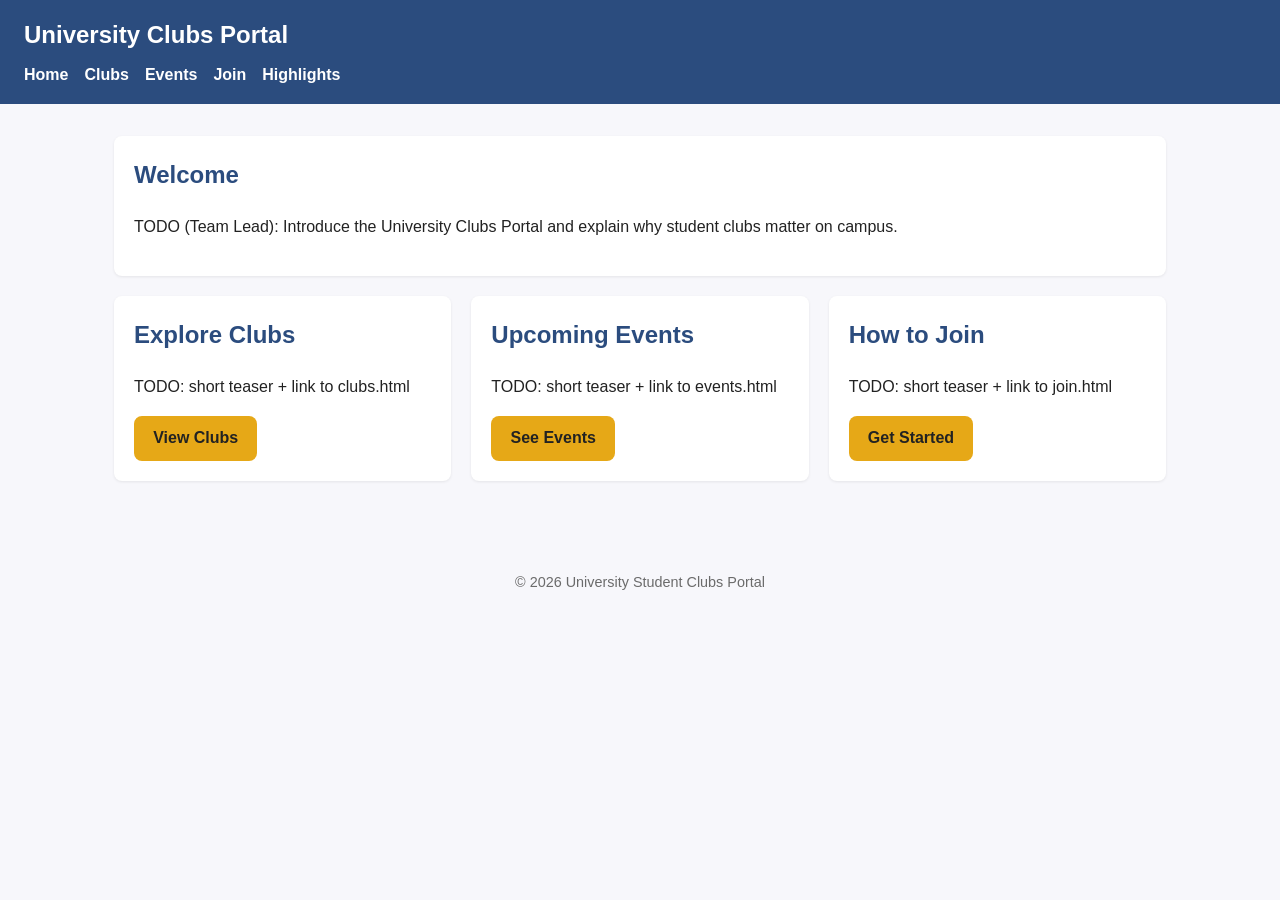
<file: src/index.html>
<!DOCTYPE html>
<html lang="en">
<head>
  <meta charset="UTF-8" />
  <meta name="viewport" content="width=device-width, initial-scale=1.0" />
  <title>University Clubs Portal — Home</title>
  <link rel="stylesheet" href="../styles/style.css" />
</head>
<body>
  <header>
    <h1 class="site-title">University Clubs Portal</h1>
    <nav>
      <ul>
        <li><a href="index.html">Home</a></li>
        <li><a href="clubs.html">Clubs</a></li>
        <li><a href="events.html">Events</a></li>
        <li><a href="join.html">Join</a></li>
        <li><a href="highlights.html">Highlights</a></li>
      </ul>
    </nav>
  </header>

  <main>
    <section class="card">
      <h2>Welcome</h2>
      <p>
        TODO (Team Lead): Introduce the University Clubs Portal and explain
        why student clubs matter on campus.
      </p>
    </section>

    <section class="grid">
      <div class="card">
        <h2>Explore Clubs</h2>
        <p>TODO: short teaser + link to clubs.html</p>
        <a class="btn" href="clubs.html">View Clubs</a>
      </div>
      <div class="card">
        <h2>Upcoming Events</h2>
        <p>TODO: short teaser + link to events.html</p>
        <a class="btn" href="events.html">See Events</a>
      </div>
      <div class="card">
        <h2>How to Join</h2>
        <p>TODO: short teaser + link to join.html</p>
        <a class="btn" href="join.html">Get Started</a>
      </div>
    </section>
  </main>

  <footer>
    <p>&copy; 2026 University Student Clubs Portal</p>
  </footer>
</body>
</html>
</file>
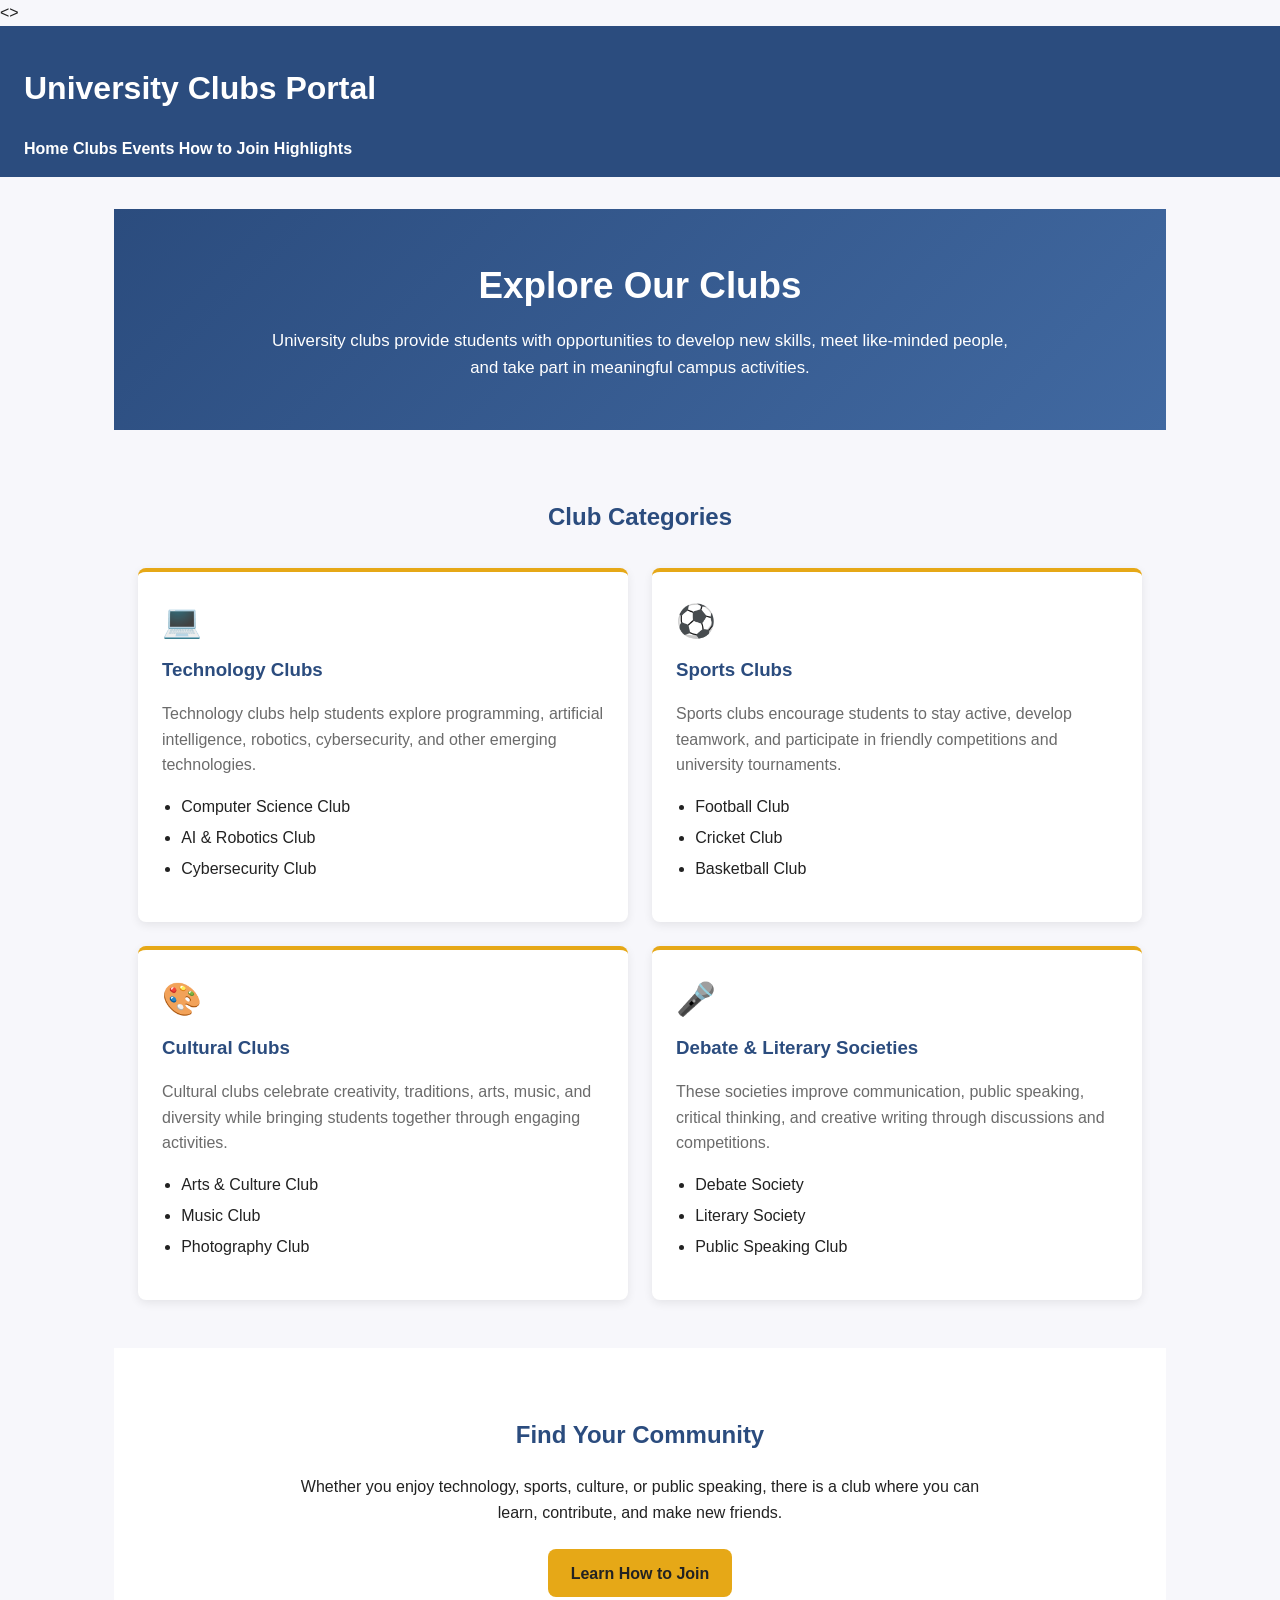
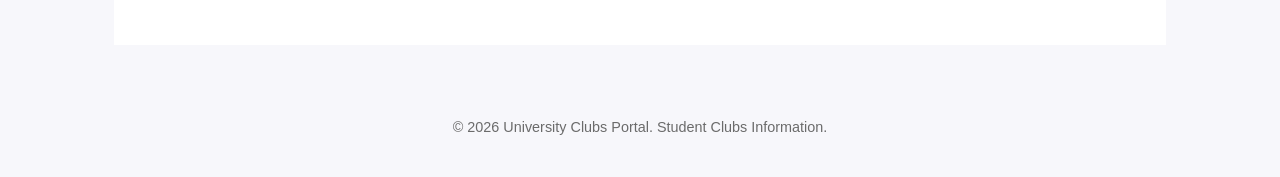
<file: src/clubs.html>
<!DOCTYPE html>
<html lang="en">
<head>
    <meta charset="UTF-8">
    <meta name="viewport" content="width=device-width, initial-scale=1.0">
    <title>University Clubs Portal | Club Categories</title>
    <link rel="stylesheet" href="../styles/style.css">
</head>

<<body class="clubs-page">>

    <header class="site-header">
        <div class="container">
            <h1>University Clubs Portal</h1>

            <nav class="navigation">
                <a href="index.html">Home</a>
                <a href="clubs.html" class="active">Clubs</a>
                <a href="events.html">Events</a>
                <a href="join.html">How to Join</a>
                <a href="highlights.html">Highlights</a>
            </nav>
        </div>
    </header>

    <main>

        <section class="page-intro">
            <div class="container">
                <h2>Explore Our Clubs</h2>

                <p>
                    University clubs provide students with opportunities to
                    develop new skills, meet like-minded people, and take part
                    in meaningful campus activities.
                </p>
            </div>
        </section>

        <section class="clubs-section">
            <div class="container">

                <h2>Club Categories</h2>

                <div class="club-grid">

                    <article class="club-card">
                        <div class="club-icon">💻</div>
                        <h3>Technology Clubs</h3>
                        <p>
                            Technology clubs help students explore programming,
                            artificial intelligence, robotics, cybersecurity,
                            and other emerging technologies.
                        </p>

                        <ul>
                            <li>Computer Science Club</li>
                            <li>AI & Robotics Club</li>
                            <li>Cybersecurity Club</li>
                        </ul>
                    </article>

                    <article class="club-card">
                        <div class="club-icon">⚽</div>
                        <h3>Sports Clubs</h3>
                        <p>
                            Sports clubs encourage students to stay active,
                            develop teamwork, and participate in friendly
                            competitions and university tournaments.
                        </p>

                        <ul>
                            <li>Football Club</li>
                            <li>Cricket Club</li>
                            <li>Basketball Club</li>
                        </ul>
                    </article>

                    <article class="club-card">
                        <div class="club-icon">🎨</div>
                        <h3>Cultural Clubs</h3>
                        <p>
                            Cultural clubs celebrate creativity, traditions,
                            arts, music, and diversity while bringing students
                            together through engaging activities.
                        </p>

                        <ul>
                            <li>Arts & Culture Club</li>
                            <li>Music Club</li>
                            <li>Photography Club</li>
                        </ul>
                    </article>

                    <article class="club-card">
                        <div class="club-icon">🎤</div>
                        <h3>Debate & Literary Societies</h3>
                        <p>
                            These societies improve communication, public
                            speaking, critical thinking, and creative writing
                            through discussions and competitions.
                        </p>

                        <ul>
                            <li>Debate Society</li>
                            <li>Literary Society</li>
                            <li>Public Speaking Club</li>
                        </ul>
                    </article>

                </div>

            </div>
        </section>

        <section class="clubs-cta">
            <div class="container">
                <h2>Find Your Community</h2>

                <p>
                    Whether you enjoy technology, sports, culture, or public
                    speaking, there is a club where you can learn, contribute,
                    and make new friends.
                </p>

                <a href="join.html" class="cta-button">
                    Learn How to Join
                </a>
            </div>
        </section>

    </main>

    <footer class="site-footer">
        <div class="container">
            <p>
                &copy; 2026 University Clubs Portal. Student Clubs Information.
            </p>
        </div>
    </footer>

</body>
</html>
</file>
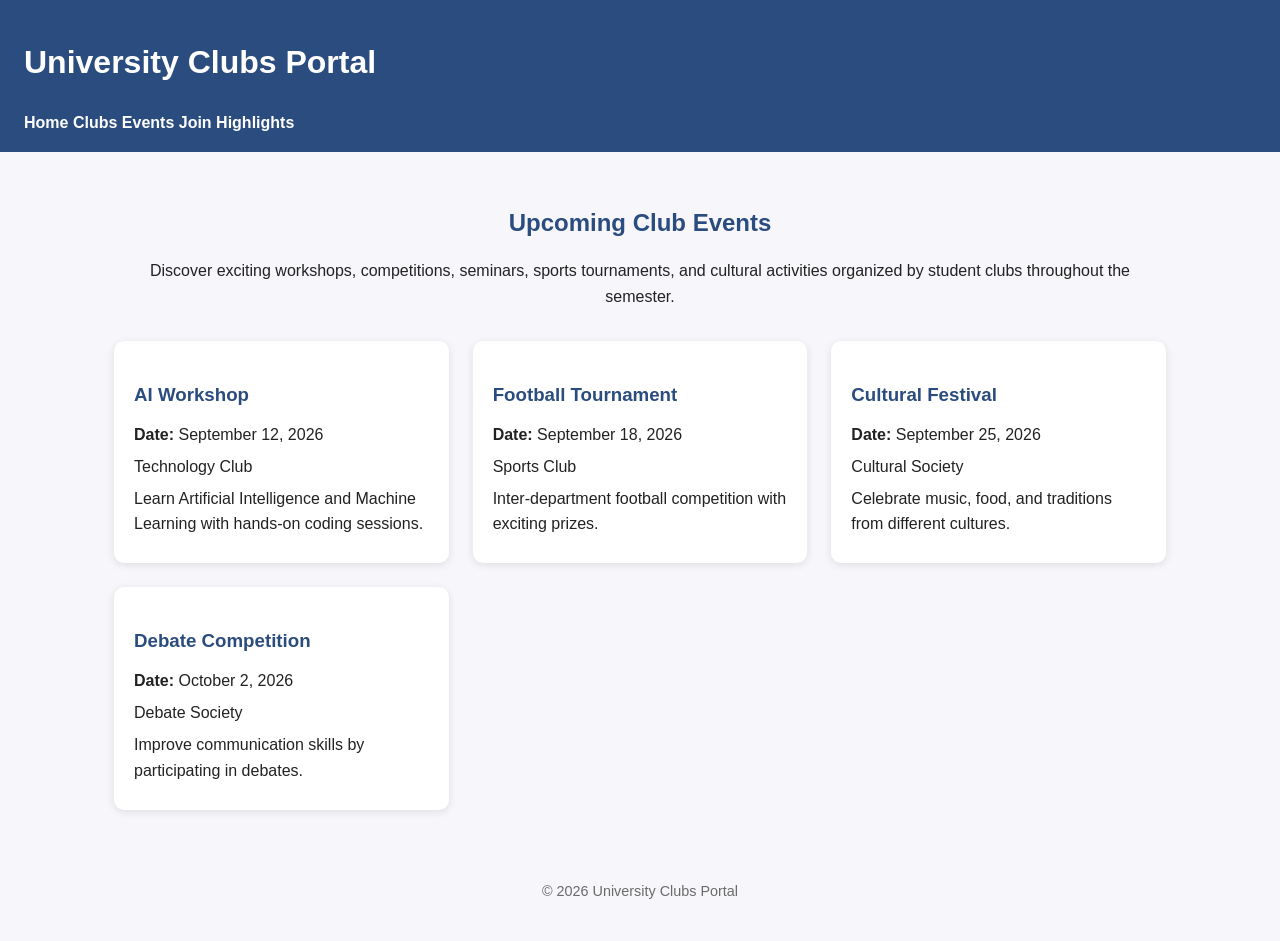
<file: src/events.html>
<!DOCTYPE html>
<html lang="en">
<head>
  <meta charset="UTF-8" />
  <meta name="viewport" content="width=device-width, initial-scale=1.0" />
  <title>University Clubs Portal — Events</title>
  <link rel="stylesheet" href="../styles/style.css" />
</head>
<body>

<header>
    <h1>University Clubs Portal</h1>

    <nav>
        <a href="index.html">Home</a>
        <a href="clubs.html">Clubs</a>
        <a href="events.html">Events</a>
        <a href="join.html">Join</a>
        <a href="highlights.html">Highlights</a>
    </nav>
</header>

<main>

<section class="hero">
    <h2>Upcoming Club Events</h2>

    <p>
        Discover exciting workshops, competitions, seminars,
        sports tournaments, and cultural activities organized
        by student clubs throughout the semester.
    </p>
</section>

<section class="event-container">

<div class="event-card">
<h3>AI Workshop</h3>
<p><strong>Date:</strong> September 12, 2026</p>
<p>Technology Club</p>
<p>Learn Artificial Intelligence and Machine Learning with hands-on coding sessions.</p>
</div>

<div class="event-card">
<h3>Football Tournament</h3>
<p><strong>Date:</strong> September 18, 2026</p>
<p>Sports Club</p>
<p>Inter-department football competition with exciting prizes.</p>
</div>

<div class="event-card">
<h3>Cultural Festival</h3>
<p><strong>Date:</strong> September 25, 2026</p>
<p>Cultural Society</p>
<p>Celebrate music, food, and traditions from different cultures.</p>
</div>

<div class="event-card">
<h3>Debate Competition</h3>
<p><strong>Date:</strong> October 2, 2026</p>
<p>Debate Society</p>
<p>Improve communication skills by participating in debates.</p>
</div>

</section>

</main>

<footer>
<p>&copy; 2026 University Clubs Portal</p>
</footer>

</body>
</html>
</file>
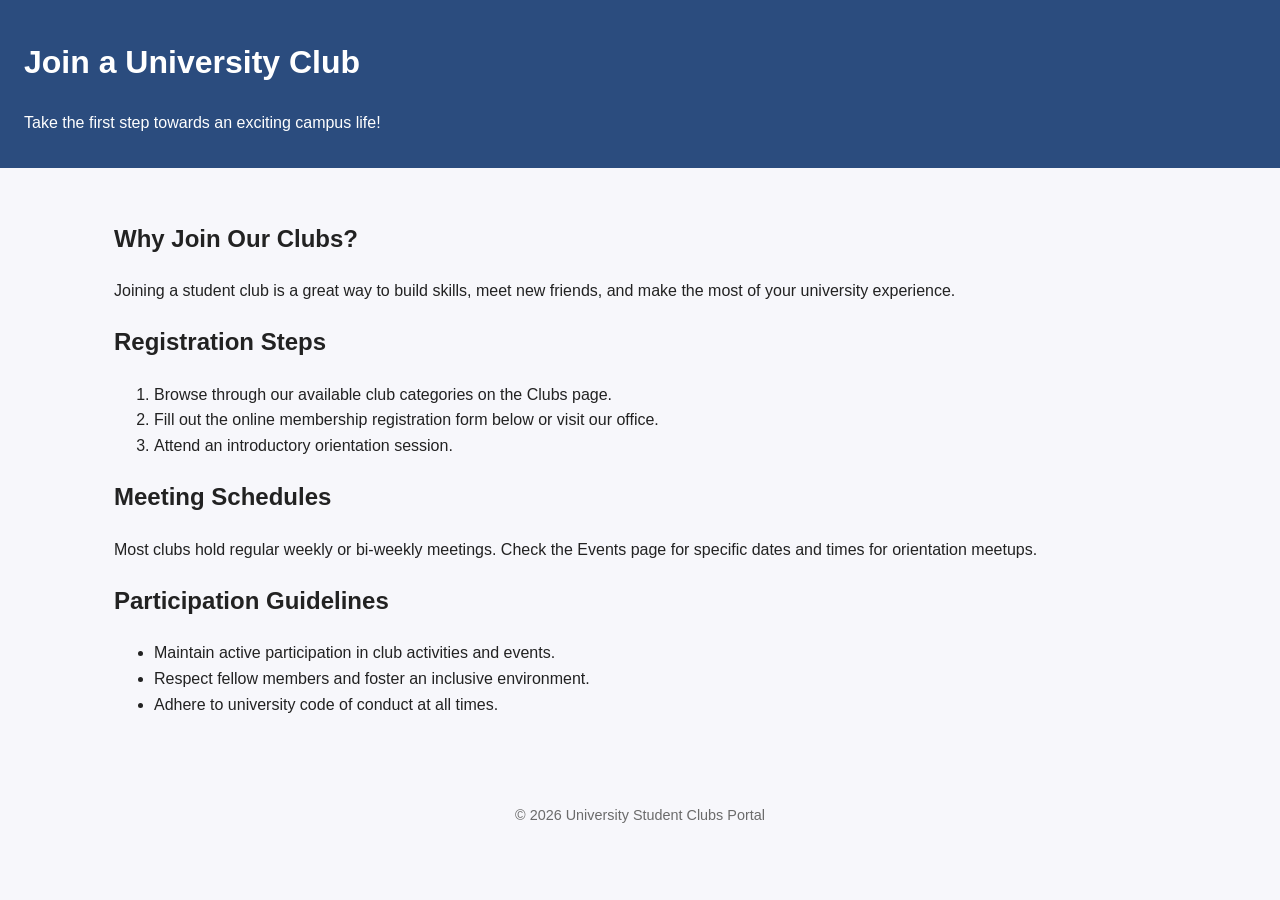
<file: src/join.html>
<!DOCTYPE html>
<html lang="en">
<head>
    <meta charset="UTF-8" />
    <meta name="viewport" content="width=device-width, initial-scale=1.0" />
    <title>University Clubs Portal – Join Us</title>
    <link rel="stylesheet" href="../styles/style.css" />
</head>
<body>
    <header>
        <h1>Join a University Club</h1>
        <p>Take the first step towards an exciting campus life!</p>
    </header>

    <main>
        <section class="intro">
            <h2>Why Join Our Clubs?</h2>
            <p>Joining a student club is a great way to build skills, meet new friends, and make the most of your university experience.</p>
        </section>

        <section class="steps">
            <h2>Registration Steps</h2>
            <ol>
                <li>Browse through our available club categories on the Clubs page.</li>
                <li>Fill out the online membership registration form below or visit our office.</li>
                <li>Attend an introductory orientation session.</li>
            </ol>
        </section>

        <section class="schedule">
            <h2>Meeting Schedules</h2>
            <p>Most clubs hold regular weekly or bi-weekly meetings. Check the Events page for specific dates and times for orientation meetups.</p>
        </section>

        <section class="guidelines">
            <h2>Participation Guidelines</h2>
            <ul>
                <li>Maintain active participation in club activities and events.</li>
                <li>Respect fellow members and foster an inclusive environment.</li>
                <li>Adhere to university code of conduct at all times.</li>
            </ul>
        </section>
    </main>

    <footer>
        <p>&copy; 2026 University Student Clubs Portal</p>
    </footer>
</body>
</html>
</file>
<file: styles/style.css>
/* ==========================================================
   University Student Clubs Portal — Shared Stylesheet
   Each contributor: add page-specific rules under the
   relevant section comment. Keep selectors scoped to your
   page's root class to avoid conflicts with teammates.
   ========================================================== */

:root {
  --color-bg: #f7f7fb;
  --color-surface: #ffffff;
  --color-primary: #2b4c7e;
  --color-accent: #e6a817;
  --color-text: #222222;
  --color-muted: #6b6b6b;
  --radius: 8px;
  --max-width: 1100px;
}

* {
  box-sizing: border-box;
}

body {
  margin: 0;
  font-family: "Segoe UI", Arial, sans-serif;
  background-color: var(--color-bg);
  color: var(--color-text);
  line-height: 1.6;
}

header {
  background-color: var(--color-primary);
  color: #fff;
  padding: 1rem 1.5rem;
}

header .site-title {
  margin: 0;
  font-size: 1.5rem;
}

nav ul {
  list-style: none;
  display: flex;
  flex-wrap: wrap;
  gap: 1rem;
  margin: 0.5rem 0 0;
  padding: 0;
}

nav a {
  color: #fff;
  text-decoration: none;
  font-weight: 600;
}

nav a:hover,
nav a:focus {
  text-decoration: underline;
}

main {
  max-width: var(--max-width);
  margin: 0 auto;
  padding: 2rem 1.5rem;
}

.card {
  background-color: var(--color-surface);
  border-radius: var(--radius);
  padding: 1.25rem;
  margin-bottom: 1.25rem;
  box-shadow: 0 1px 3px rgba(0, 0, 0, 0.08);
}

.card h2 {
  margin-top: 0;
  color: var(--color-primary);
}

.grid {
  display: grid;
  grid-template-columns: repeat(auto-fit, minmax(240px, 1fr));
  gap: 1.25rem;
}

.btn {
  display: inline-block;
  background-color: var(--color-accent);
  color: #222;
  padding: 0.6rem 1.2rem;
  border-radius: var(--radius);
  text-decoration: none;
  font-weight: 600;
}

footer {
  text-align: center;
  padding: 1.5rem;
  color: var(--color-muted);
  font-size: 0.9rem;
}

/* ==========================================================
   Page-specific sections — add yours below, keep it scoped
   ========================================================== */

/* Home (index.html) — Team Lead */

/* Clubs (clubs.html) — Member 1 */
/* Clubs Page — Member 1 */

.clubs-page {
    min-height: 100vh;
}

.clubs-page .page-intro {
    background: linear-gradient(135deg, #2b4c7e, #4169a1);
    color: #ffffff;
    padding: 3rem 1.5rem;
    text-align: center;
}

.clubs-page .page-intro h2 {
    margin: 0 0 0.75rem;
    font-size: 2.3rem;
}

.clubs-page .page-intro p {
    max-width: 750px;
    margin: 0 auto;
    font-size: 1.05rem;
}

.clubs-page .clubs-section {
    padding: 3rem 1.5rem;
}

.clubs-page .clubs-section h2 {
    text-align: center;
    color: var(--color-primary);
    margin-bottom: 2rem;
}

.clubs-page .club-grid {
    display: grid;
    grid-template-columns: repeat(2, 1fr);
    gap: 1.5rem;
}

.clubs-page .club-card {
    background-color: var(--color-surface);
    border-radius: var(--radius);
    padding: 1.5rem;
    box-shadow: 0 3px 10px rgba(0, 0, 0, 0.08);
    border-top: 4px solid var(--color-accent);
    transition: transform 0.2s ease, box-shadow 0.2s ease;
}

.clubs-page .club-card:hover {
    transform: translateY(-4px);
    box-shadow: 0 6px 16px rgba(0, 0, 0, 0.12);
}

.clubs-page .club-icon {
    font-size: 2rem;
    margin-bottom: 0.5rem;
}

.clubs-page .club-card h3 {
    color: var(--color-primary);
    margin-top: 0;
    margin-bottom: 0.75rem;
}

.clubs-page .club-card p {
    color: var(--color-muted);
}

.clubs-page .club-card ul {
    padding-left: 1.2rem;
}

.clubs-page .club-card li {
    margin-bottom: 0.35rem;
}

.clubs-page .clubs-cta {
    background-color: var(--color-surface);
    padding: 3rem 1.5rem;
    text-align: center;
}

.clubs-page .clubs-cta h2 {
    color: var(--color-primary);
}

.clubs-page .clubs-cta p {
    max-width: 700px;
    margin: 0 auto 1.5rem;
}

.clubs-page .cta-button {
    display: inline-block;
    background-color: var(--color-accent);
    color: #222222;
    padding: 0.7rem 1.4rem;
    border-radius: var(--radius);
    text-decoration: none;
    font-weight: 600;
}

.clubs-page .cta-button:hover {
    opacity: 0.9;
}


/* Clubs Page Responsive Design — Member 1 */

@media (max-width: 768px) {
    .clubs-page .club-grid {
        grid-template-columns: 1fr;
    }

    .clubs-page .page-intro h2 {
        font-size: 1.8rem;
    }

    .clubs-page .clubs-section {
        padding: 2rem 1rem;
    }
}

@media (max-width: 480px) {
    .clubs-page .club-card {
        padding: 1.1rem;
    }

    .clubs-page .page-intro {
        padding: 2rem 1rem;
    }
}

/* Events (events.html) — Member 2 */
.hero{
    text-align:center;
    margin-bottom:2rem;
}

.hero h2{
    color:var(--color-primary);
    margin-bottom:0.5rem;
}

.event-container{
    display:grid;
    grid-template-columns:repeat(auto-fit,minmax(260px,1fr));
    gap:1.5rem;
}

.event-card{
    background:white;
    padding:1.25rem;
    border-radius:10px;
    box-shadow:0 2px 8px rgba(0,0,0,0.1);
}

.event-card h3{
    color:var(--color-primary);
    margin-bottom:0.75rem;
}

.event-card p{
    margin:0.4rem 0;
}

/* Join (join.html) — Member 3 */

/* Highlights (highlights.html) — Member 4 */

/* ==========================================================
   Responsive breakpoints
   Each contributor should add at least one media query
   relevant to their own page's layout.
   ========================================================== */

@media (max-width: 768px) {
  nav ul {
    flex-direction: column;
    gap: 0.5rem;
  }

  main {
    padding: 1.25rem 1rem;
  }
}

@media (max-width: 480px) {
  header .site-title {
    font-size: 1.2rem;
  }

  .grid {
    grid-template-columns: 1fr;
  }
}
@media (max-width:768px){

    .event-container{
        grid-template-columns:1fr;
    }

    .hero h2{
        font-size:1.6rem;
    }

}


/* Highlights Page Styles - Added by Ali Husnain (Member 4) */
.highlight-card {
    border: 1px solid #ddd;
    border-radius: 8px;
    padding: 15px;
    margin: 10px 0;
    background-color: #f9f9f9;
}

.highlight-card h3 {
    color: #2c3e50;
}

/* Responsive design for smaller screens */
@media (max-width: 600px) {
    .highlight-card {
        padding: 10px;
        margin: 5px 0;
    }

    .highlights-page h2 {
        font-size: 1.2em;
    }
}
</file>
